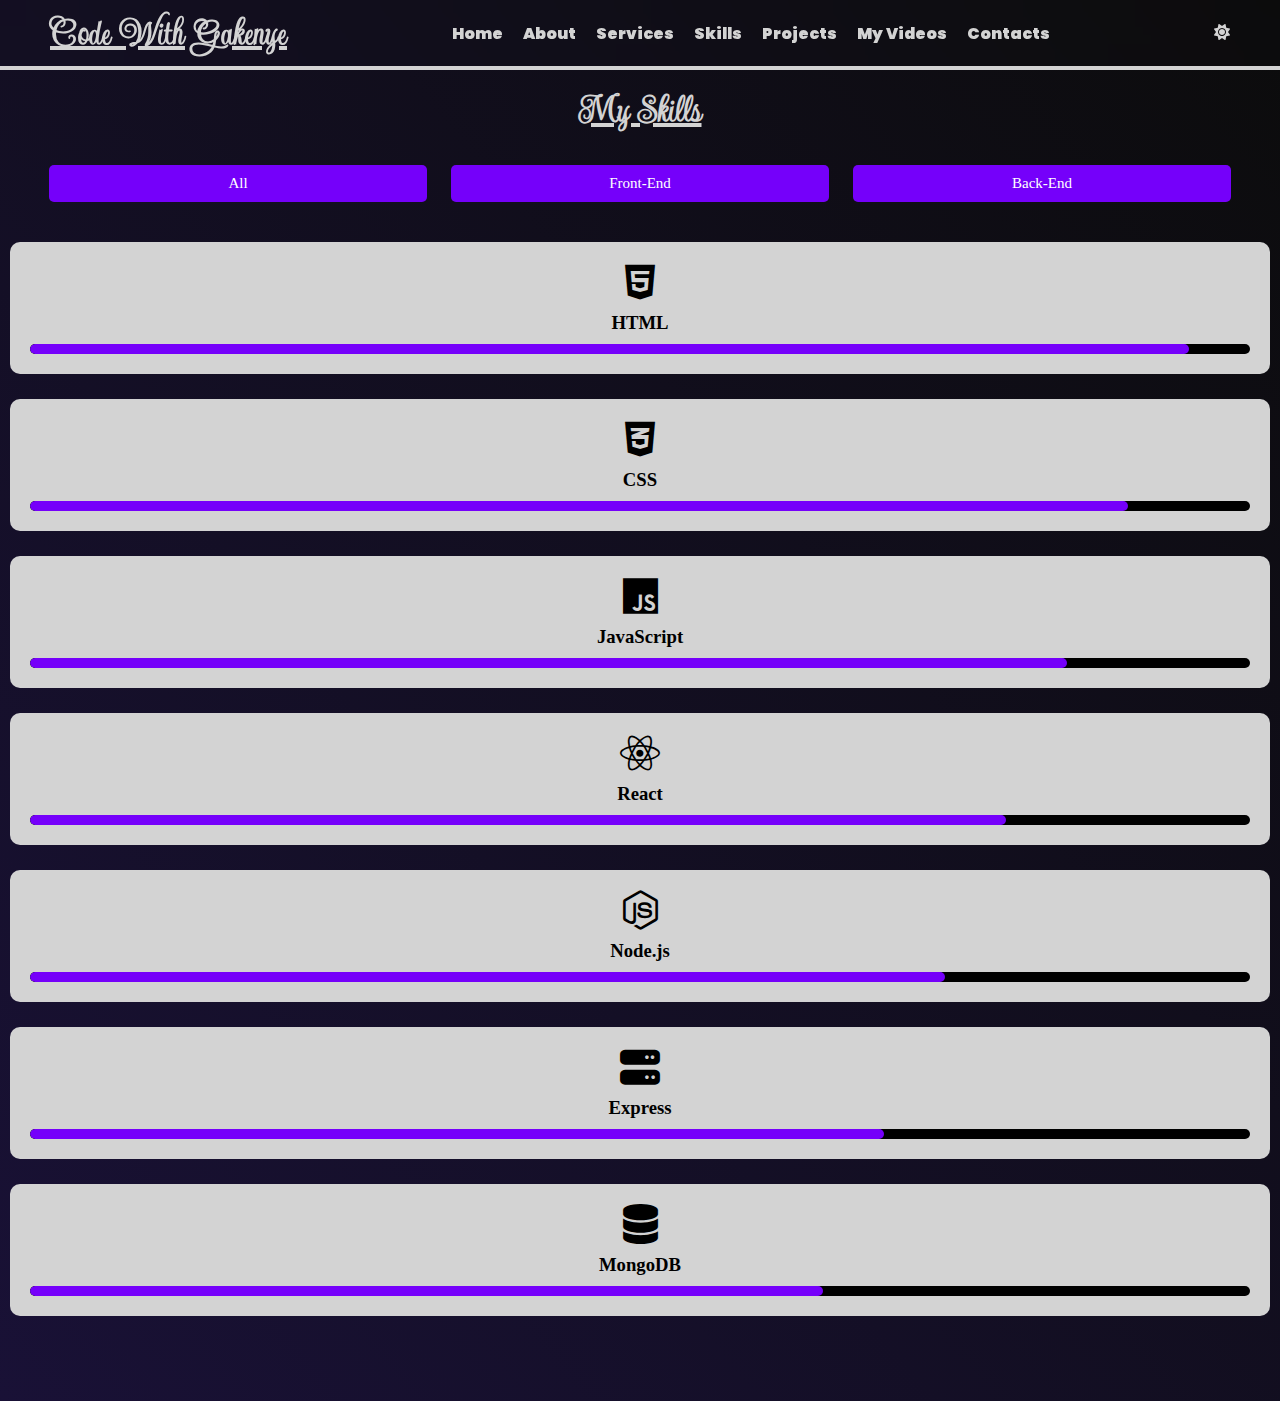
<file: skills/index.html>
<!DOCTYPE html>
<html lang="en">
<head>
    <meta charset="UTF-8">
    <meta name="viewport" content="width=device-width, initial-scale=1.0">
    <title>Skills || code  with Gakenye</title>
    <link rel="stylesheet" href="/css files/skills.css">
    <link rel="stylesheet" href="https://cdnjs.cloudflare.com/ajax/libs/font-awesome/6.5.0/css/all.min.css" integrity="sha512-..." crossorigin="anonymous" referrerpolicy="no-referrer" />

</head>
<body>
    <header>
        <div class="logo">
            Code With Gakenye
        </div>

        <nav>
            <ul>
                <li><a href="/index.html">Home</a></li>
                <li><a href="#About">About</a></li>
                <li><a href="#Services">Services</a></li>
                <li><a href="/skills/index.html">Skills</a></li>
                <li><a href="#">Projects</a></li>
                <li><a href="/my-Videos/videos.html">My Videos</a></li>
                <li><a href="#">Contacts</a></li>
            </ul>
        </nav>
        <div class="theme">
            <i class="fa-solid fa-sun"></i>
            <i class="fa-solid fa-moon"></i>
        </div>

        <div class="menutoggle">

        </div>
    </header>
    <!-- Skills Section -->
    <section id="skills">
        <h2>My Skills</h2>
      
        <div class="filter-buttons">
          <button onclick="filterSkills('all')">All</button>
          <button onclick="filterSkills('frontend')">Front-End</button>
          <button onclick="filterSkills('backend')">Back-End</button>
        </div>
      
        <div class="skills-container">
          <!-- Example Skill Card -->
          <div class="skill-card frontend">
            <i class="fab fa-html5"></i>
            <h3>HTML</h3>
            <div class="progress-bar">
              <div class="progress" style="width: 95%;"></div>
            </div>
          </div>
      
          <div class="skill-card frontend">
            <i class="fab fa-css3-alt"></i>
            <h3>CSS</h3>
            <div class="progress-bar">
              <div class="progress" style="width: 90%;"></div>
            </div>
          </div>
      
          <div class="skill-card frontend">
            <i class="fab fa-js"></i>
            <h3>JavaScript</h3>
            <div class="progress-bar">
              <div class="progress" style="width: 85%;"></div>
            </div>
          </div>
      
          <div class="skill-card frontend">
            <i class="fab fa-react"></i>
            <h3>React</h3>
            <div class="progress-bar">
              <div class="progress" style="width: 80%;"></div>
            </div>
          </div>
      
          <div class="skill-card backend">
            <i class="fab fa-node-js"></i>
            <h3>Node.js</h3>
            <div class="progress-bar">
              <div class="progress" style="width: 75%;"></div>
            </div>
          </div>
      
          <div class="skill-card backend">
            <i class="fas fa-server"></i>
            <h3>Express</h3>
            <div class="progress-bar">
              <div class="progress" style="width: 70%;"></div>
            </div>
          </div>
      
          <div class="skill-card backend">
            <i class="fas fa-database"></i>
            <h3>MongoDB</h3>
            <div class="progress-bar">
              <div class="progress" style="width: 65%;"></div>
            </div>
          </div>
        </div>
      </section>
      
      
      
  <script src="/js files/skills-category.js"></script>
  <script src="/js files/scroll.js"></script>
  <script src="/js files/theme.js"></script>
  <script src="/js files/menutoggle.js"></script>
</body>
</html>
</file>
<file: css files/skills.css>
@import url('https://fonts.googleapis.com/css2?family=Edu+AU+VIC+WA+NT+Guides:wght@400..700&family=Ephesis&family=Fanwood+Text:ital@0;1&family=Handlee&family=Lobster&family=Lobster+Two:ital,wght@0,400;0,700;1,400;1,700&family=Updock&display=swap');


@import url('https://fonts.googleapis.com/css2?family=Edu+AU+VIC+WA+NT+Guides:wght@400..700&family=Ephesis&family=Fanwood+Text:ital@0;1&family=Handlee&family=Lobster&family=Lobster+Two:ital,wght@0,400;0,700;1,400;1,700&family=Poppins:ital,wght@0,100;0,200;0,300;0,400;0,500;0,600;0,700;0,800;0,900;1,100;1,200;1,300;1,400;1,500;1,600;1,700;1,800;1,900&family=Updock&display=swap');


@import url('https://fonts.googleapis.com/css2?family=Chewy&family=Edu+AU+VIC+WA+NT+Guides:wght@400..700&family=Ephesis&family=Fanwood+Text:ital@0;1&family=Handlee&family=Lobster&family=Lobster+Two:ital,wght@0,400;0,700;1,400;1,700&family=Poppins:ital,wght@0,100;0,200;0,300;0,400;0,500;0,600;0,700;0,800;0,900;1,100;1,200;1,300;1,400;1,500;1,600;1,700;1,800;1,900&family=Updock&display=swap');

*{
    padding: 0;
    margin: 0;
    box-sizing: border-box;
}

html{
    scroll-behavior: smooth;
}
/* .poppins-black {
    font-family: "Poppins", sans-serif;
    font-weight: 900;
    font-style: normal;
}

.updock-regular {
    font-family: "Updock", serif;
    font-weight: 400;
    font-style: normal;
}

  .lobster-two-bold {
    font-family: "Lobster Two", serif;
    font-weight: 700;
    font-style: normal;
  }

  .chewy-regular {
    font-family: "Chewy", system-ui;
    font-weight: 400;
    font-style: normal;
} */
 :root{
   --background: linear-gradient(50deg,rgb(25, 17, 54),rgb(12, 12, 12));
   transition: 1s  ease;
   --nav: rgba(0, 0, 0, 0.952);
    --homep: lightgray;
    --social : rgb(117,0,250);
    --skill: black;
 }
 .lightmode{
    --background: linear-gradient(50deg,rgb(101, 85, 161),rgb(55, 55, 139));
     transition: 1s  ease;
     --nav: rgba(48, 5, 65, 0.849);
     --homep: rgba(1, 1, 1, 0.672);
     --social : rgb(34, 34, 35);
     --skill: lightgray;
 }
 body{
    /* background:linear-gradient(50deg,rgb(117, 61, 208),rgb(117,65,255)); */
    /* background: linear-gradient(50deg,rgb(101, 85, 161),rgb(55, 55, 139));  */
    background: var(--background);
 }
 header{
    width: 100%;
    height: 70px;
    padding: 0 50px;
    display: flex;
    align-items: center;
    justify-content: space-between;
    border-bottom: 4px solid lightgray;
    backdrop-filter: blur(10px);
    position: fixed;
    z-index: 999;
}
.menutoggle{
    display: none;
}
.logo{
    font-family: "Updock", serif;
    font-weight: 800;
    font-style: normal;
    font-size: 40px;
    color: lightgray;
    text-decoration: underline 4px;
}
header nav ul li{
    float: left;
    list-style: none;
    position: relative;
}
header nav ul li a{
    position: relative;
    color: lightgray;
    margin: 10px 10px;;
    font-family: "Poppins", sans-serif;
    font-weight: 900;
    font-style: normal;
    text-decoration: none;
}
header nav ul li  a::after{
    width: 0%;
    height: 3px;
    content: '';
    position: absolute;
    background: lightgray;
    left: 0;
    bottom: -3px;
    transition: 1s ease;
}
header   nav ul  li a:hover::after{
    width: 100%;
}
.theme{
    color: lightgray;
    cursor: pointer;
    transition: 1s ease;
}
.theme i:last-child{
    display: none;
}
.lightmode .theme i:first-child{
    display: none;
}
.lightmode .theme i:last-child{
    display: block;
}
@media screen and (max-width: 500px){
    header{
        width: 100%;
        padding: 0px;
        z-index: 99;
    }
    header .logo{
        font-size: 30px;
        margin-left: 10px;
    }
    header nav{
        position: absolute;
        top: 70px;
        width: 100%;
        background: var(--nav);
        backdrop-filter: blur(50px);
        left: -600px;
        transition: 1s ease;
    }
    header.act nav{
        left: 0;
    }
    header nav ul li{
        width: 100%;
        padding: 10px 10px;
    }
    .menutoggle{
        display: flex;
        width: 40px;
        height: 40px;
        position: relative;
        background: lightgray;
        margin-right: 10px;;
        align-items: center;
        justify-content: center;
        border-radius: 50%;
    }
    .menutoggle::before{
        width: 80%;
        height: 3px;
        position: absolute;
        background-color: black;
        content: '';
        box-shadow: 0 10px black;
        transform: translateY(-10px);
        transition: 1s ease;
    }
    .menutoggle::after{
        width: 80%;
        height: 3px;
        position: absolute;
        background-color: black;
        content: '';
        transform: translateY(10px);
        transition: 1s ease;
    }
    header.act .menutoggle::before{
        transform: rotate(315deg);
        box-shadow: none;
    }
    header.act .menutoggle::after{
        transform: rotate(45deg);
        box-shadow: none;
    }
}
@media screen and (min-width: 501px)  and (max-width: 960px){
    header{
        width: 100%;
        padding: 0px;
        z-index: 99;
    }
    header .logo{
        font-size: 30px;
        margin-left: 10px;
    }
    header nav{
        position: absolute;
        top: 70px;
        
        width: 70%;
        background: var(--nav);
        backdrop-filter: blur(100px);
        left: -600px;
        transition: 1s ease;
        border-radius: 0 0 10px  10px;
    }
    header.act nav{
        left: 0;
    }
    header nav ul li{
        width: 100%;
        padding: 10px 10px;
    }
    .menutoggle{
        display: flex;
        width: 40px;
        height: 40px;
        position: relative;
        background: lightgray;
        margin-right: 10px;;
        align-items: center;
        justify-content: center;
        border-radius: 50%;
    }
    .menutoggle::before{
        width: 80%;
        height: 3px;
        position: absolute;
        background-color: black;
        content: '';
        box-shadow: 0 10px black;
        transform: translateY(-10px);
        transition: 1s ease;
    }
    .menutoggle::after{
        width: 80%;
        height: 3px;
        position: absolute;
        background-color: black;
        content: '';
        transform: translateY(10px);
        transition: 1s ease;
    }
    header.act .menutoggle::before{
        transform: rotate(315deg);
        box-shadow: none;
    }
    header.act .menutoggle::after{
        transform: rotate(45deg);
        box-shadow: none;
    }
}
#skills {
    padding: 85px 10px;
    background-color: var(--background);
    text-align: center;
  }
  
  #skills h2 {
    font-size: 2.5rem;
    margin-bottom: 20px;
    font-family: "Updock";
    color: var(--homep);
    text-decoration: underline;
  }
  
  .filter-buttons button {
    width: 30%;
    margin: 10px;
    padding: 10px 20px;
    border: none;
    background-color: var(--social);
    color: white;
    cursor: pointer;
    border-radius: 5px;
    font-family: "Chewy";
    font-size: 15px;
    transition: 1s ease;
  }
  
  .filter-buttons button:hover {
    background-color: rgba(128, 255, 0, 0.514);
    color: black;
    text-decoration: underline 2px  black;
  }
  
  .skills-container {
    display: flex;
    flex-wrap: wrap;
    justify-content: center;
    gap: 25px;
    margin-top: 30px;
  }
  
  .skill-card {
    background-color: var(--homep);
    border-radius: 10px;
    width: 100%;
    padding: 20px;
    box-shadow: var(--homep);
    text-align: center;
    transition: transform 0.3s ease;
  }
  
  .skill-card:hover {
    transform: translateY(-5px);
  }
  
  .skill-card i {
    font-size: 2.5rem;
    color: var(--skill);
    margin-bottom: 10px;
  }
  
  .skill-card h3 {
    margin-bottom: 10px;
    color:  var(--skill);
    font-family: "Chewy";
  }
  
  .progress-bar {
    background-color: black;
    border-radius: 20px;
    height: 10px;
    width: 100%;
    overflow: hidden;
  }
  
  .progress {
    height: 100%;
    background-color: var(--social);
    border-radius: 20px;
    transition: width 0.5s ease-in-out;
  }
  
  .hidden {
    display: none;
  }
</file>
